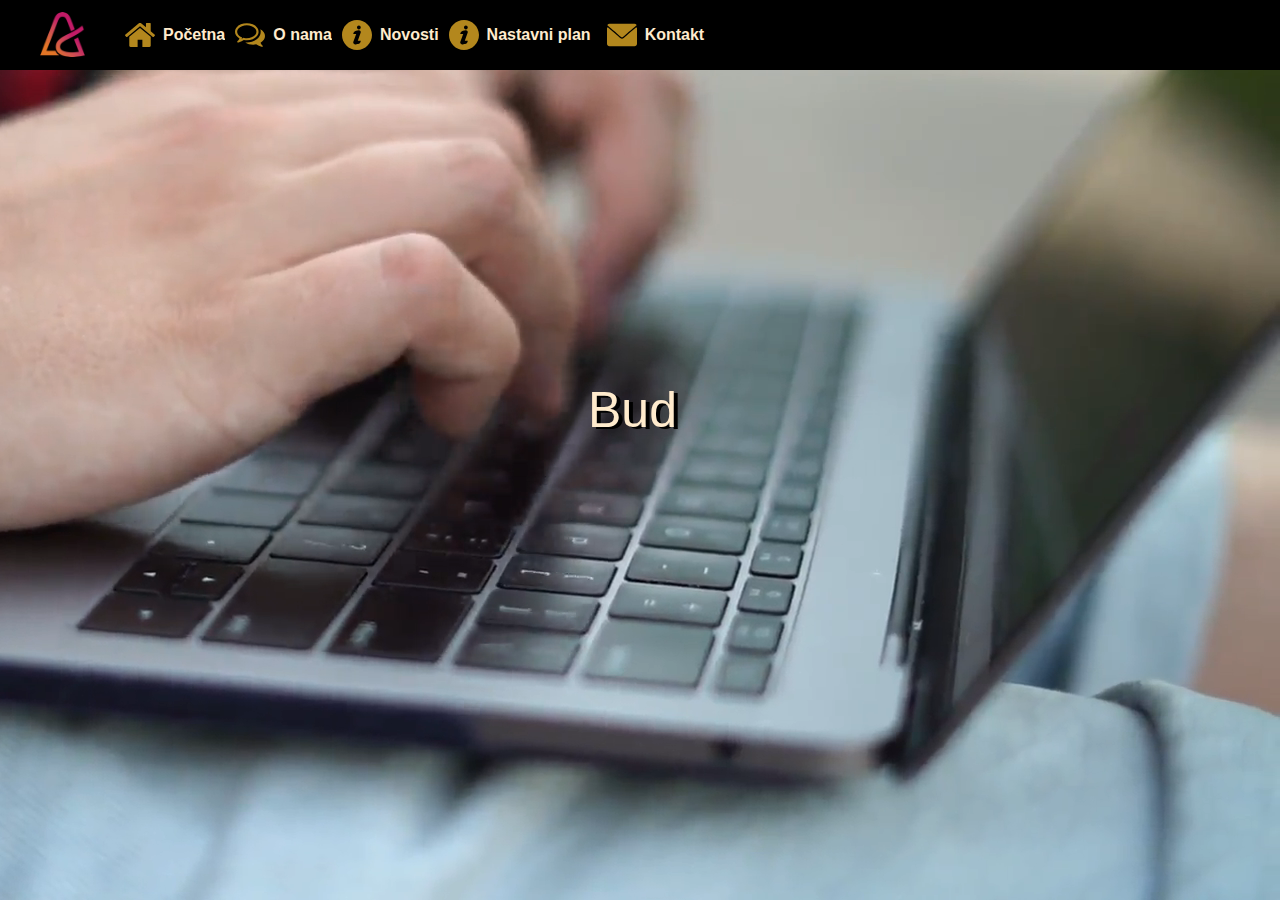
<file: Index.html>
<!DOCTYPE html>
<html lang="en">
  <head>
    <meta charset="UTF-8" />
    <meta http-equiv="X-UA-Compatible" content="IE=edge" />
    <meta name="viewport" content="width=device-width, initial-scale=1.0" />
    <title>Supit - projektni zadatak</title>
    <link
      rel="shortcut icon"
      href="media/img/Algebra-logo.png"
      type="image/x-icon"
    />
    <link
      rel="stylesheet"
      href="https://maxcdn.bootstrapcdn.com/bootstrap/3.4.1/css/bootstrap.min.css"
    />
    <script src="https://ajax.googleapis.com/ajax/libs/jquery/3.5.1/jquery.min.js"></script>
    <script src="https://maxcdn.bootstrapcdn.com/bootstrap/3.4.1/js/bootstrap.min.js"></script>
    <script src="/js/modal.js"></script>
    <link rel="stylesheet" href="/css/index_stylesheet.css" />
    <link rel="stylesheet" href="/css/header_stylesheet.css" />
    <link rel="stylesheet" href="/css/modal.css" />
  </head>
  <body>
    <div class="header">
      <img id="logo" src="media/img/Algebra-logo.png" alt="Algebra logo" />
      <div class="headerItem">
        <img class="headerIcon" src="/media/img/home.svg" alt="home icon" /><a
          href="/Index.html"
          >Početna</a
        >
      </div>
      <div class="headerItem">
        <img
          class="headerIcon"
          src="/media/img/comments.svg"
          alt="chat icon"
        /><a href="/html/o_nama.html">O nama</a>
      </div>
      <div class="headerItem">
        <img
          class="headerIcon"
          src="/media/img/information.svg"
          alt="info icon"
        /><a href="html/novosti.html">Novosti</a>
      </div>
      <div class="headerItem">
        <img
          class="headerIcon"
          src="/media/img/information.svg"
          alt="info icon"
        /><a href="/html/nastavniPlan.html">Nastavni plan</a>
      </div>
      <button
        id="btnKontakt"
        type="button"
        class="headerItem"
        data-toggle="modal"
        data-target="#kontaktModal"
      >
        <img class="headerIcon" src="/media/img/mail.svg" alt="mail icon" />
        <a href="#">Kontakt</a>
      </button>
    </div>

    <div id="content">
      <video
        src="/media/video/typingOnlaptop.mp4"
        class="video"
        loop
        autoplay
        muted
      ></video>
    </div>

    <div id="container">
      <div id="moto1"></div>
      <div id="moto2"></div>
    </div>

    <div id="modal"></div>
    <script type="text/javascript" src="/js/index.js"></script>
  </body>
</html>
</file>
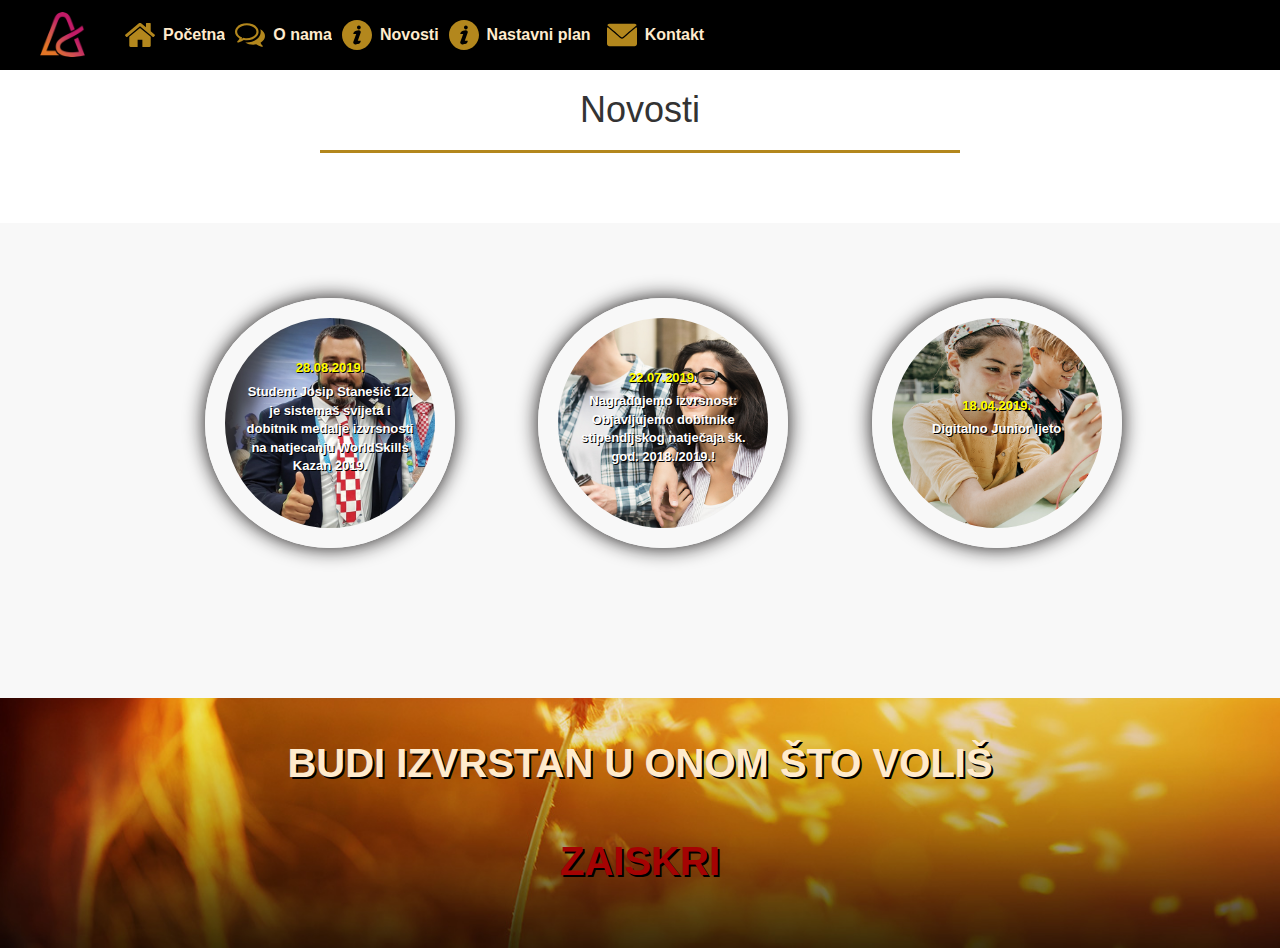
<file: html/novosti.html>
<!DOCTYPE html>
<html lang="en">
  <head>
    <meta charset="UTF-8" />
    <meta name="viewport" content="width=device-width, initial-scale=1.0" />
    <meta http-equiv="X-UA-Compatible" content="ie=edge" />
    <title>Novosti</title>
    <link
      rel="shortcut icon"
      href="/media/img/Algebra-logo.png"
      type="image/png"
    />
    <link
      rel="stylesheet"
      href="https://maxcdn.bootstrapcdn.com/bootstrap/3.4.1/css/bootstrap.min.css"
    />
    <script src="https://maxcdn.bootstrapcdn.com/bootstrap/3.4.1/js/bootstrap.min.js"></script>
    <script src="https://ajax.googleapis.com/ajax/libs/jquery/3.4.1/jquery.min.js"></script>
    <script src="/js/modal.js"></script>
    <link rel="stylesheet" href="/css/header_stylesheet.css" />
    <link rel="stylesheet" href="/css/novosti.css" />
    <link rel="stylesheet" href="/css/footer_stylesheet.css" />
    <link rel="stylesheet" href="/css/title.css" />
    <link rel="stylesheet" href="/css/modal.css" />
    <script src="https://ajax.googleapis.com/ajax/libs/jquery/3.4.1/jquery.min.js"></script>
  </head>
  <body>
    <div class="header">
      <img id="logo" src="/media/img/Algebra-logo.png" alt="" />
      <div class="headerItem">
        <img class="headerIcon" src="/media/img/home.svg" alt="" /><a
          href="/index.html"
          >Početna</a
        >
      </div>
      <div class="headerItem">
        <img class="headerIcon" src="/media/img/comments.svg" alt="" /><a
          href="/html/o_nama.html"
          >O nama</a
        >
      </div>
      <div class="headerItem">
        <img class="headerIcon" src="/media/img/information.svg" alt="" /><a
          href="/html/novosti.html"
          >Novosti</a
        >
      </div>
      <div class="headerItem">
        <img class="headerIcon" src="/media/img/information.svg" alt="" /><a
          href="/html/nastavniPlan.html"
          >Nastavni plan</a
        >
      </div>
      <button
        id="btnKontakt"
        type="button"
        data-toggle="modal"
        data-target="#kontaktModal"
        class="headerItem"
      >
        <img class="headerIcon" src="/media/img/mail.svg" alt="" /><a href="#"
          >Kontakt</a
        >
      </button>
    </div>
    <h1 id="title">Novosti</h1>

    <div class="container-fluid gridContainer">
      <div class="row gridRow">
        <div class="col-lg-4 col-md-6 col-sm-6 col-12">
          <div
            class="gridItem itemImage"
            id="novost1"
            onclick="visit('./novostiKazan.html')"
          >
            <p class="date">28.08.2019.</p>
            <p class="itemTitle">
              Student Josip Stanešić 12. je sistemaš svijeta i dobitnik medalje
              izvrsnosti na natjecanju WorldSkills Kazan 2019.
            </p>
          </div>
        </div>
        <div class="col-lg-4 col-md-6 col-sm-6 col-12">
          <div
            class="gridItem itemImage"
            id="novost2"
            onclick="visit('./novostStipendija.html')"
          >
            <p class="date">22.07.2019.</p>
            <p class="itemTitle">
              Nagrađujemo izvrsnost: Objavljujemo dobitnike stipendijskog
              natječaja šk. god. 2018./2019.!
            </p>
          </div>
        </div>
        <div class="col-lg-4 col-md-6 col-sm-6 col-12">
          <div
            class="gridItem itemImage"
            id="novost3"
            onclick="visit('./novostiJuniori.html')"
          >
            <p class="date">18.04.2019.</p>
            <p class="itemTitle">Digitalno Junior ljeto</p>
          </div>
        </div>
      </div>
    </div>

    <div class="footer">
      <p class="footerText">Budi izvrstan u onom što voliš</p>
      <p class="footerText footerTextRed">Zaiskri</p>
    </div>

    <div id="modal"></div>

    <script type="text/javascript" src="/js/novosti.js"></script>
  </body>
</html>
</file>
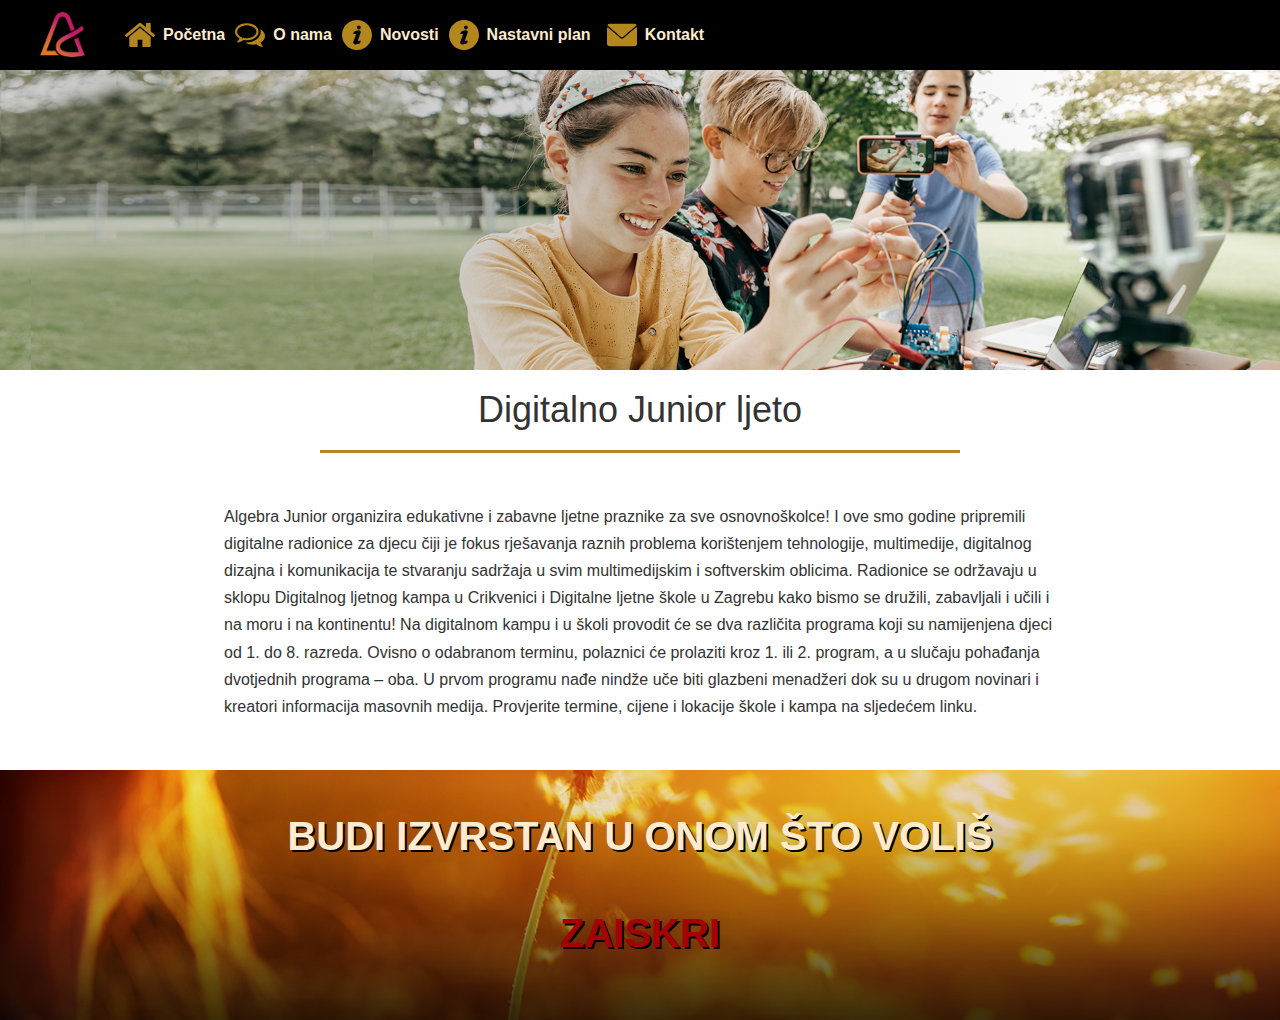
<file: html/novostiJuniori.html>
<!DOCTYPE html>
<html lang="en">
  <head>
    <meta charset="UTF-8" />
    <meta name="viewport" content="width=device-width, initial-scale=1.0" />
    <meta http-equiv="X-UA-Compatible" content="ie=edge" />
    <title>Digitalno ljeto</title>
    <link
      rel="shortcut icon"
      href="/media/img/Algebra-logo.png"
      type="image/png"
    />
    <link
      rel="stylesheet"
      href="https://maxcdn.bootstrapcdn.com/bootstrap/3.4.1/css/bootstrap.min.css"
    />
    <script src="https://ajax.googleapis.com/ajax/libs/jquery/3.4.1/jquery.min.js"></script>
    <script src="https://maxcdn.bootstrapcdn.com/bootstrap/3.4.1/js/bootstrap.min.js"></script>
    <script src="/js/modal.js"></script>
    <link rel="stylesheet" href="/css/header_stylesheet.css" />
    <link rel="stylesheet" href="/css/title.css" />
    <link rel="stylesheet" href="/css/novostiJuniori.css" />
    <link rel="stylesheet" href="/css/footer_stylesheet.css" />
    <link rel="stylesheet" href="/css/modal.css" />
  </head>
  <body>
    <div class="header">
      <img id="logo" src="/media/img/Algebra-logo.png" alt="" />
      <div class="headerItem">
        <img class="headerIcon" src="/media/img/home.svg" alt="" /><a
          href="/index.html"
          >Početna</a
        >
      </div>
      <div class="headerItem">
        <img class="headerIcon" src="/media/img/comments.svg" alt="" /><a
          href="/html/o_nama.html"
          >O nama</a
        >
      </div>
      <div class="headerItem">
        <img class="headerIcon" src="/media/img/information.svg" alt="" /><a
          href="/html/novosti.html"
          >Novosti</a
        >
      </div>
      <div class="headerItem">
        <img class="headerIcon" src="/media/img/information.svg" alt="" /><a
          href="/html/nastavni_plan.html"
          >Nastavni plan</a
        >
      </div>
      <button
        id="btnKontakt"
        type="button"
        data-toggle="modal"
        data-target="#kontaktModal"
        class="headerItem"
      >
        <img class="headerIcon" src="/media/img/mail.svg" alt="" /><a href="#"
          >Kontakt</a
        >
      </button>
    </div>

    <div id="imageContainer"></div>

    <h1>Digitalno Junior ljeto</h1>

    <div class="contentParagraph">
      Algebra Junior organizira edukativne i zabavne ljetne praznike za sve
      osnovnoškolce! I ove smo godine pripremili digitalne radionice za djecu
      čiji je fokus rješavanja raznih problema korištenjem tehnologije,
      multimedije, digitalnog dizajna i komunikacija te stvaranju sadržaja u
      svim multimedijskim i softverskim oblicima. Radionice se održavaju u
      sklopu Digitalnog ljetnog kampa u Crikvenici i Digitalne ljetne škole u
      Zagrebu kako bismo se družili, zabavljali i učili i na moru i na
      kontinentu! Na digitalnom kampu i u školi provodit će se dva različita
      programa koji su namijenjena djeci od 1. do 8. razreda. Ovisno o odabranom
      terminu, polaznici će prolaziti kroz 1. ili 2. program, a u slučaju
      pohađanja dvotjednih programa – oba. U prvom programu nađe nindže uče biti
      glazbeni menadžeri dok su u drugom novinari i kreatori informacija
      masovnih medija. Provjerite termine, cijene i lokacije škole i kampa na
      sljedećem linku.
    </div>

    <div id="modal"></div>

    <div class="footer">
      <p class="footerText">Budi izvrstan u onom što voliš</p>
      <p class="footerText footerTextRed">Zaiskri</p>
    </div>
  </body>
</html>
</file>
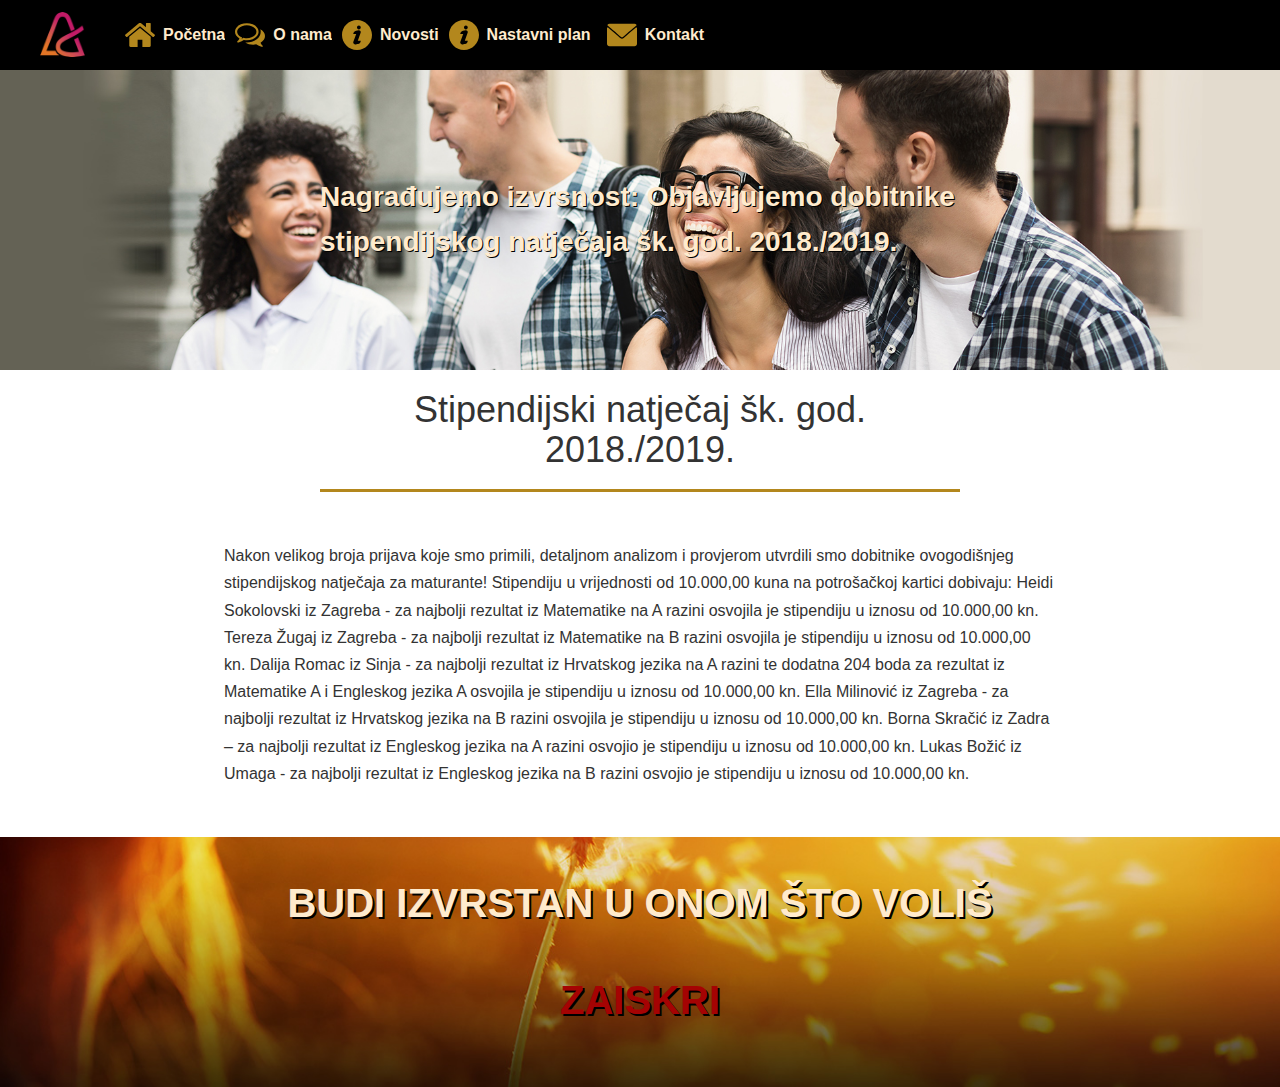
<file: html/novostStipendija.html>
<!DOCTYPE html>
<html lang="en">
  <head>
    <meta charset="UTF-8" />
    <meta name="viewport" content="width=device-width, initial-scale=1.0" />
    <meta http-equiv="X-UA-Compatible" content="ie=edge" />
    <title>Stipendije</title>
    <link
      rel="shortcut icon"
      href="/media/img/Algebra-logo.png"
      type="image/png"
    />
    <link
      rel="stylesheet"
      href="https://maxcdn.bootstrapcdn.com/bootstrap/3.4.1/css/bootstrap.min.css"
    />
    <script src="https://ajax.googleapis.com/ajax/libs/jquery/3.4.1/jquery.min.js"></script>
    <script src="https://maxcdn.bootstrapcdn.com/bootstrap/3.4.1/js/bootstrap.min.js"></script>
    <script src="/js/modal.js"></script>
    <link rel="stylesheet" href="/css/header_stylesheet.css" />
    <link rel="stylesheet" href="/css/title.css" />
    <link rel="stylesheet" href="/css/novostiStipendije.css" />
    <link rel="stylesheet" href="/css/modal.css" />
    <link rel="stylesheet" href="/css/footer_stylesheet.css" />
  </head>
  <body>
    <div class="header">
      <img id="logo" src="/media/img/Algebra-logo.png" alt="" />
      <div class="headerItem">
        <img class="headerIcon" src="/media/img/home.svg" alt="" /><a
          href="/index.html"
          >Početna</a
        >
      </div>
      <div class="headerItem">
        <img class="headerIcon" src="/media/img/comments.svg" alt="" /><a
          href="/html/o_nama.html"
          >O nama</a
        >
      </div>
      <div class="headerItem">
        <img class="headerIcon" src="/media/img/information.svg" alt="" /><a
          href="/html/novosti.html"
          >Novosti</a
        >
      </div>
      <div class="headerItem">
        <img class="headerIcon" src="/media/img/information.svg" alt="" /><a
          href="/html/nastavni_plan.html"
          >Nastavni plan</a
        >
      </div>
      <button
        id="btnKontakt"
        type="button"
        data-toggle="modal"
        data-target="#kontaktModal"
        class="headerItem"
      >
        <img class="headerIcon" src="/media/img/mail.svg" alt="" /><a href="#"
          >Kontakt</a
        >
      </button>
    </div>

    <div id="imageContainer">
      <div class="imageText">
        Nagrađujemo izvrsnost: Objavljujemo dobitnike stipendijskog natječaja
        šk. god. 2018./2019.
      </div>
    </div>

    <h1>Stipendijski natječaj šk. god. 2018./2019.</h1>

    <div class="contentParagraph">
      Nakon velikog broja prijava koje smo primili, detaljnom analizom i
      provjerom utvrdili smo dobitnike ovogodišnjeg stipendijskog natječaja za
      maturante! Stipendiju u vrijednosti od 10.000,00 kuna na potrošačkoj
      kartici dobivaju: Heidi Sokolovski iz Zagreba - za najbolji rezultat iz
      Matematike na A razini osvojila je stipendiju u iznosu od 10.000,00 kn.
      Tereza Žugaj iz Zagreba - za najbolji rezultat iz Matematike na B razini
      osvojila je stipendiju u iznosu od 10.000,00 kn. Dalija Romac iz Sinja -
      za najbolji rezultat iz Hrvatskog jezika na A razini te dodatna 204 boda
      za rezultat iz Matematike A i Engleskog jezika A osvojila je stipendiju u
      iznosu od 10.000,00 kn. Ella Milinović iz Zagreba - za najbolji rezultat
      iz Hrvatskog jezika na B razini osvojila je stipendiju u iznosu od
      10.000,00 kn. Borna Skračić iz Zadra – za najbolji rezultat iz Engleskog
      jezika na A razini osvojio je stipendiju u iznosu od 10.000,00 kn. Lukas
      Božić iz Umaga - za najbolji rezultat iz Engleskog jezika na B razini
      osvojio je stipendiju u iznosu od 10.000,00 kn.
    </div>

    <div id="modal"></div>

    <div class="footer">
      <p class="footerText">Budi izvrstan u onom što voliš</p>
      <p class="footerText footerTextRed">Zaiskri</p>
    </div>
  </body>
</html>
</file>
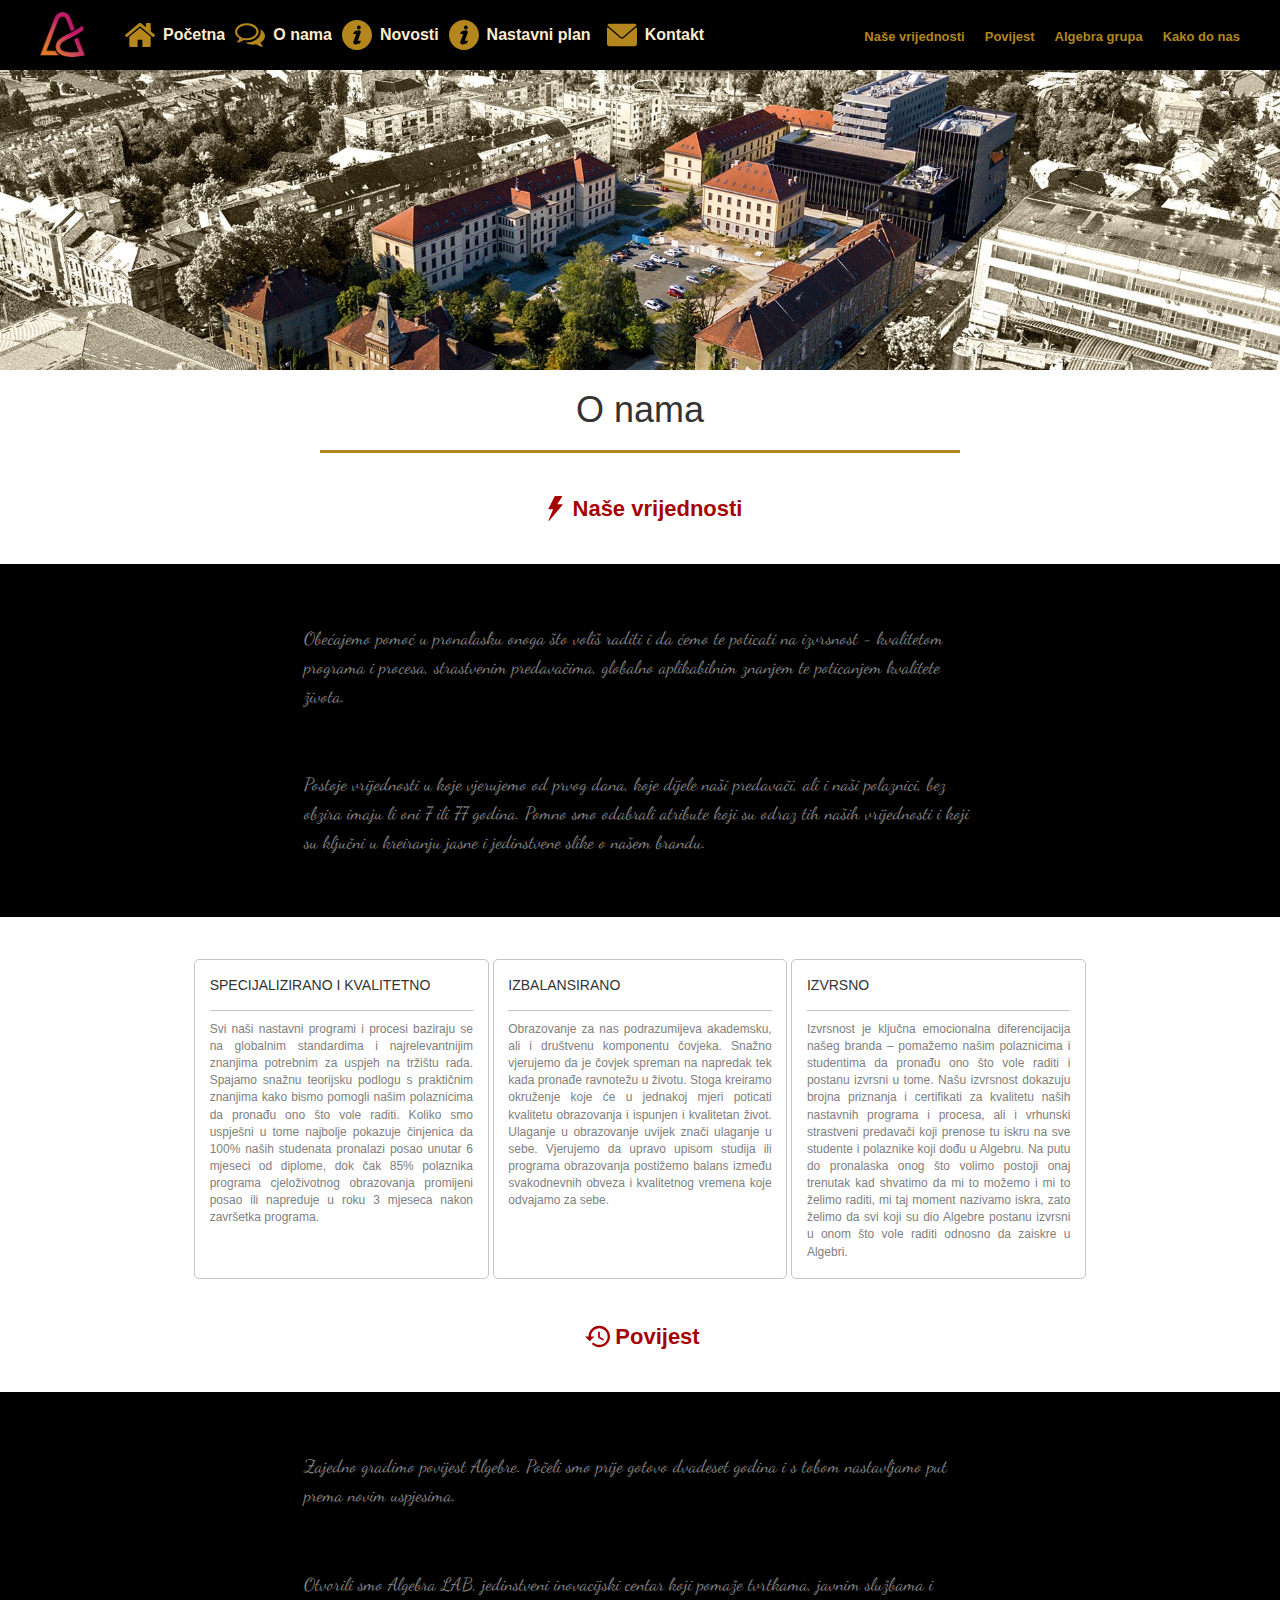
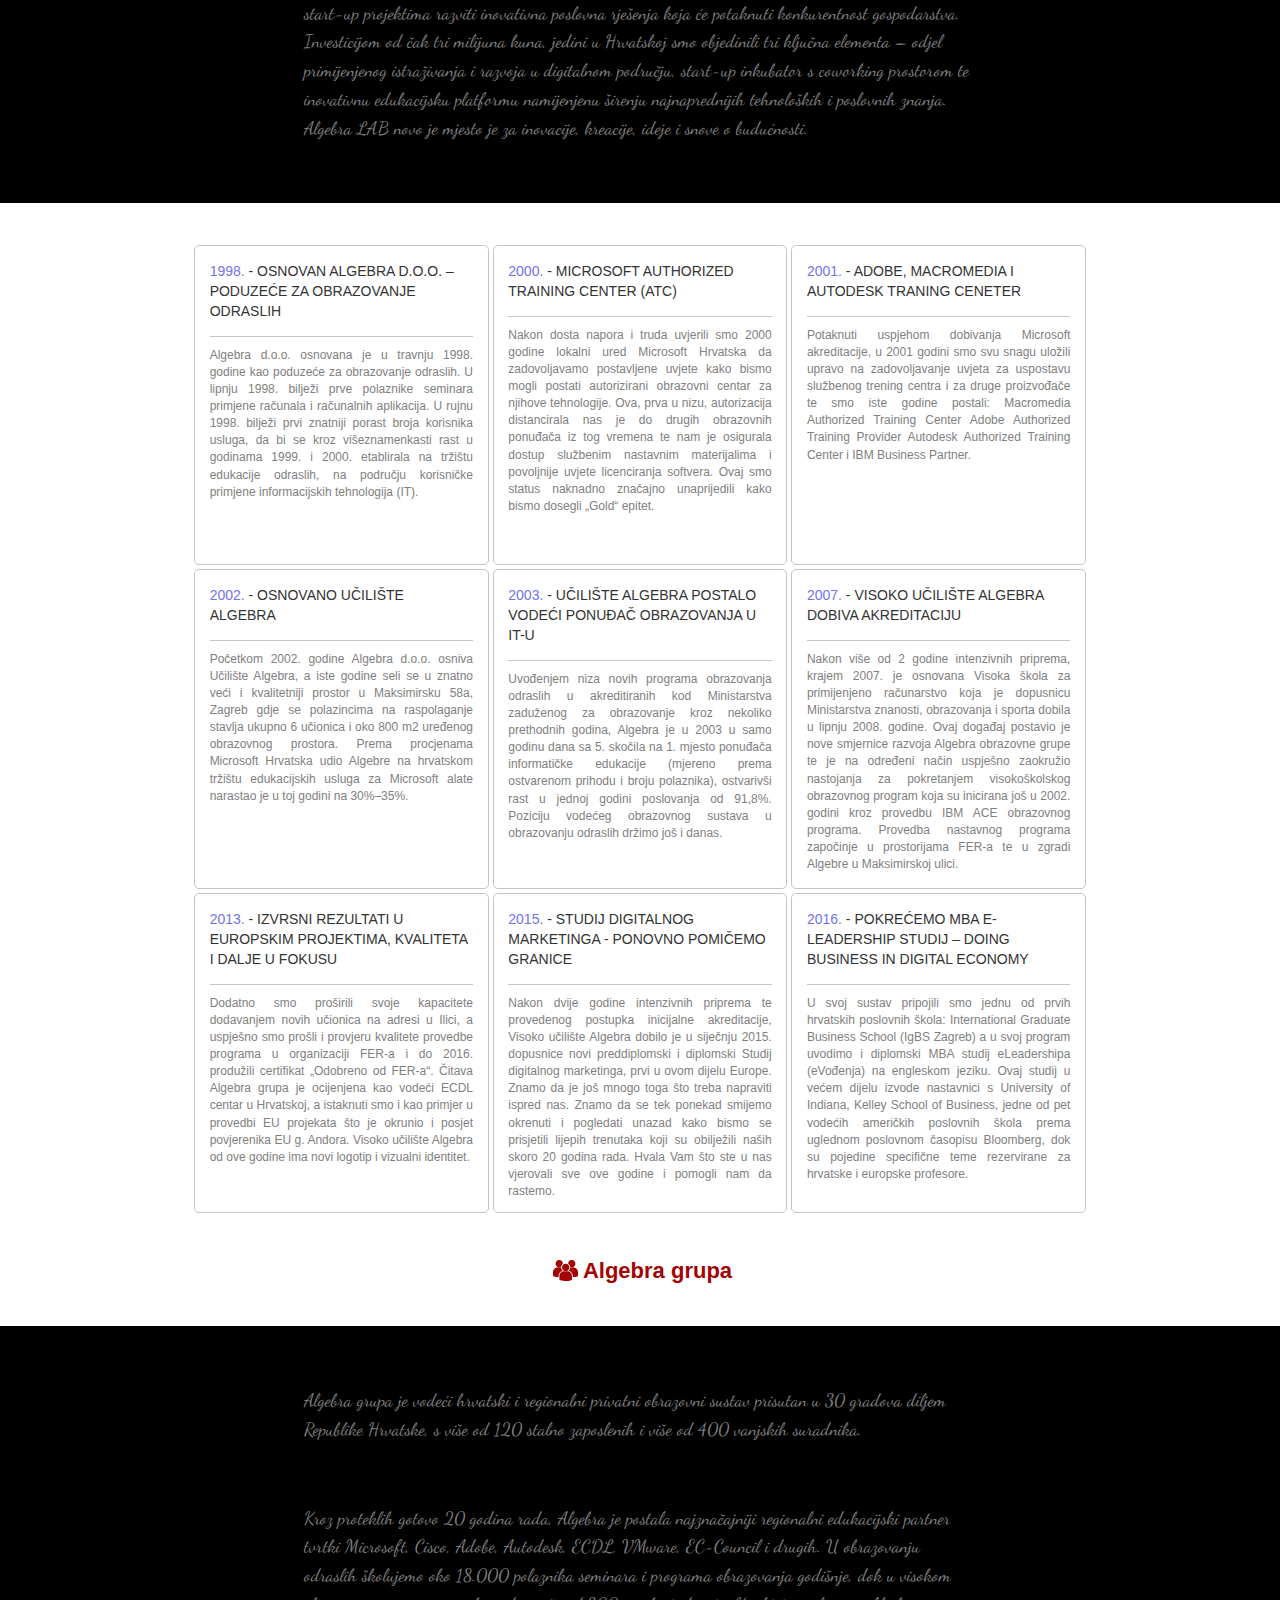
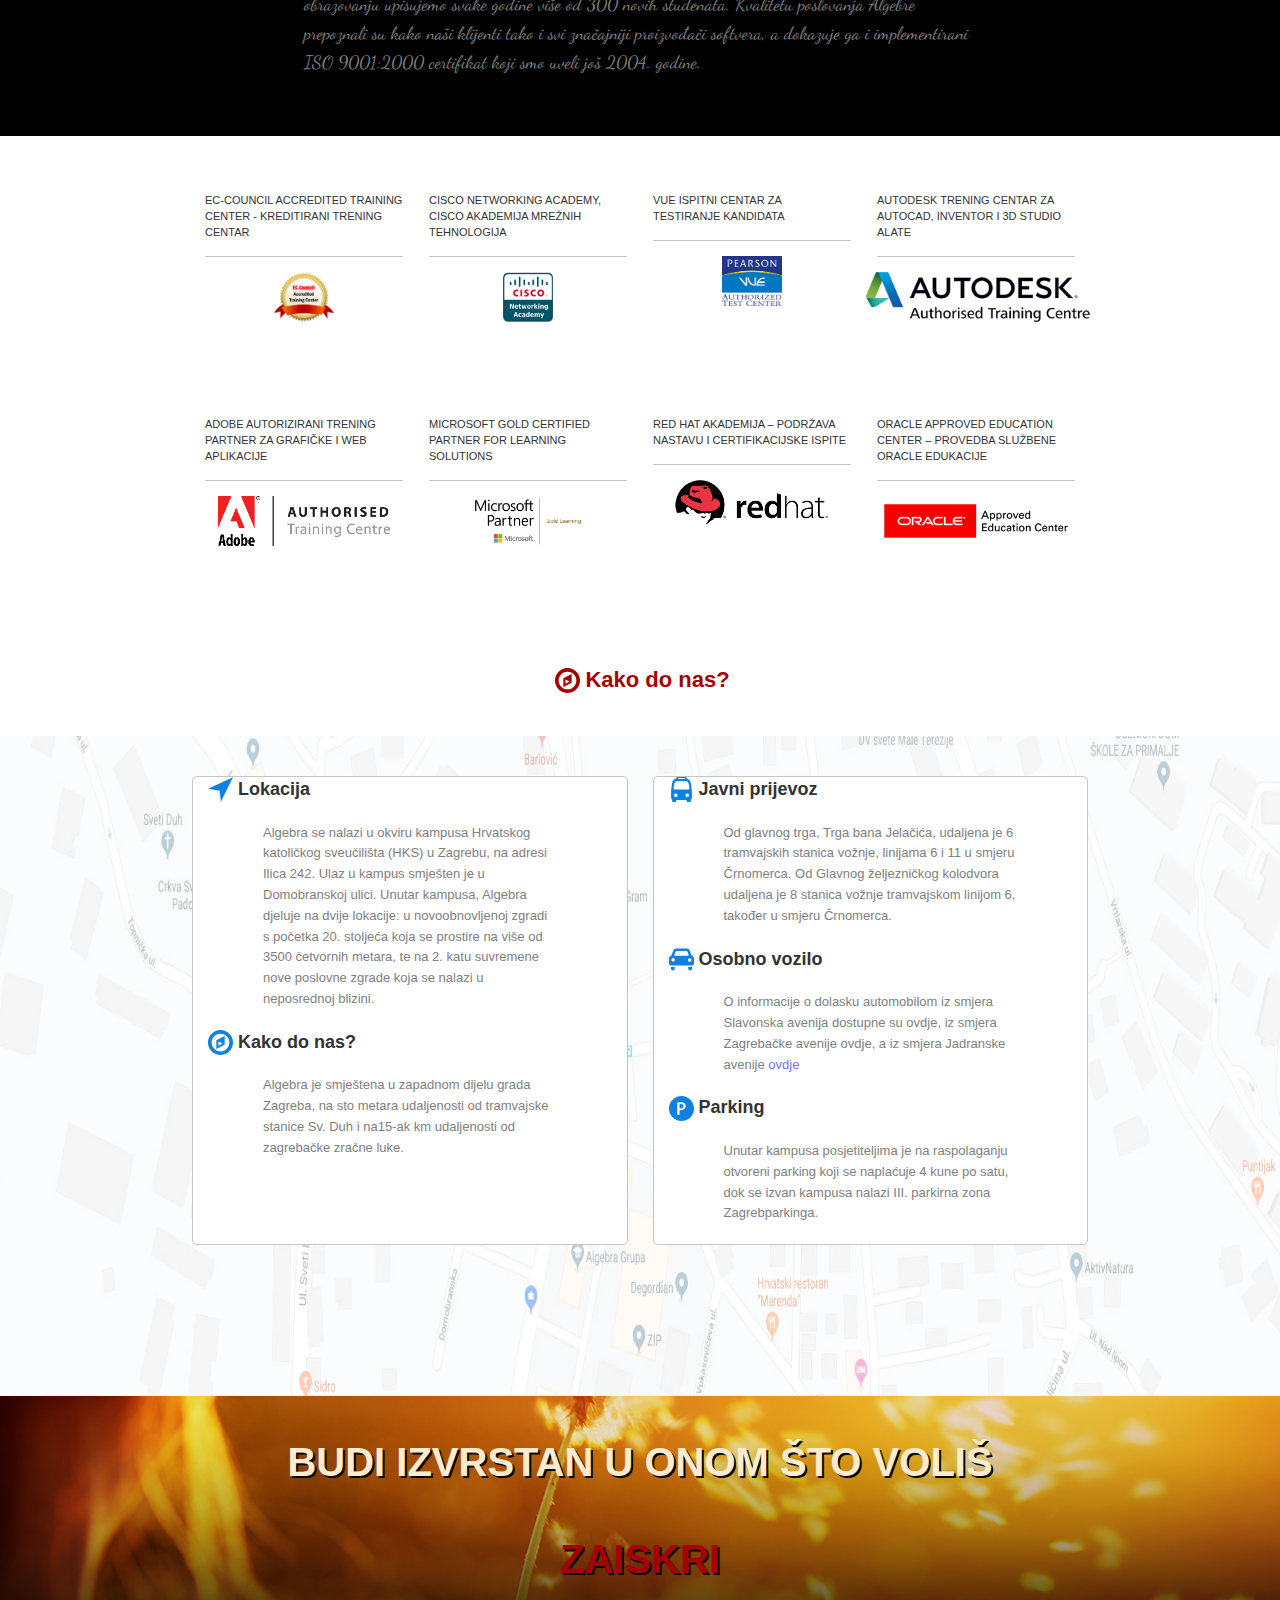
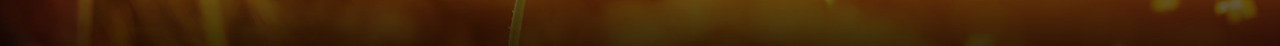
<file: html/o_nama.html>
<!DOCTYPE html>
<html lang="en">
  <head>
    <meta charset="UTF-8" />
    <meta name="viewport" content="width=device-width, initial-scale=1.0" />
    <meta http-equiv="X-UA-Compatible" content="ie=edge" />
    <title>O Nama</title>
    <link
      rel="shortcut icon"
      href="/media/img/Algebra-logo.png"
      type="image/png"
    />
    <link
      rel="stylesheet"
      href="https://maxcdn.bootstrapcdn.com/bootstrap/3.4.1/css/bootstrap.min.css"
    />
    <script src="https://ajax.googleapis.com/ajax/libs/jquery/3.4.1/jquery.min.js"></script>
    <script src="https://maxcdn.bootstrapcdn.com/bootstrap/3.4.1/js/bootstrap.min.js"></script>
    <script src="/js/modal.js"></script>
    <link rel="stylesheet" href="/css/header_stylesheet.css" />
    <link rel="stylesheet" href="/css/o_nama.css" />
    <link rel="stylesheet" href="/css/footer_stylesheet.css" />
    <link rel="stylesheet" href="/css/title.css" />
    <link rel="stylesheet" href="/css/modal.css" />
    <link
      href="https://fonts.googleapis.com/css?family=Dancing+Script&display=swap"
      rel="stylesheet"
    />
    <script src="https://ajax.googleapis.com/ajax/libs/jquery/3.4.1/jquery.min.js"></script>
  </head>
  <body>
    <div class="header">
      <img id="logo" src="/media/img/Algebra-logo.png" alt="" />
      <div class="headerItem">
        <img class="headerIcon" src="/media/img/home.svg" alt="" /><a
          href="/index.html"
          >Početna</a
        >
      </div>
      <div class="headerItem">
        <img class="headerIcon" src="/media/img/comments.svg" alt="" /><a
          href="/html/o_nama.html"
          >O nama</a
        >
      </div>
      <div class="headerItem">
        <img class="headerIcon" src="/media/img/information.svg" alt="" /><a
          href="/html/novosti.html"
          >Novosti</a
        >
      </div>
      <div class="headerItem">
        <img class="headerIcon" src="/media/img/information.svg" alt="" /><a
          href="/html/nastavniPlan.html"
          >Nastavni plan</a
        >
      </div>
      <button
        id="btnKontakt"
        type="button"
        data-toggle="modal"
        data-target="#kontaktModal"
        class="headerItem"
      >
        <img class="headerIcon" src="/media/img/mail.svg" alt="" /><a href="#"
          >Kontakt</a
        >
      </button>

      <div id="headerRight">
        <div class="headerItemSlide">
          <a href="#naseVrijednosti">Naše vrijednosti</a>
        </div>
        <div class="headerItemSlide">
          <a href="#povijest">Povijest</a>
        </div>
        <div class="headerItemSlide">
          <a href="#algebraGrupa">Algebra grupa</a>
        </div>
        <div class="headerItemSlide">
          <a href="#kakoDoNas">Kako do nas</a>
        </div>
      </div>
    </div>

    <div id="imageContainer"></div>

    <h1>O nama</h1>

    <p id="naseVrijednosti" class="subtitle">
      <img class="subtitleImage" src="/media/img/flash.svg" alt="" />Naše
      vrijednosti
    </p>

    <div class="content">
      <p class="contentText">
        Obećajemo pomoć u pronalasku onoga što voliš raditi i da ćemo te
        poticati na izvrsnost - kvalitetom programa i procesa, strastvenim
        predavačima, globalno aplikabilnim znanjem te poticanjem kvalitete
        života.
      </p>
      <p class="contentText">
        Postoje vrijednosti u koje vjerujemo od prvog dana, koje dijele naši
        predavači, ali i naši polaznici, bez obzira imaju li oni 7 ili 77
        godina. Pomno smo odabrali atribute koji su odraz tih naših vrijednosti
        i koji su ključni u kreiranju jasne i jedinstvene slike o našem brandu.
      </p>
    </div>

    <div class="container-fluid gridContainer">
      <div class="row">
        <div class="col-lg-4 col-md-6 col-sm-6 col-12 col-boot">
          <div class="gridItem">
            <p class="itemTitle">Specijalizirano i kvalitetno</p>
            <p class="itemText">
              Svi naši nastavni programi i procesi baziraju se na globalnim
              standardima i najrelevantnijim znanjima potrebnim za uspjeh na
              tržištu rada. Spajamo snažnu teorijsku podlogu s praktičnim
              znanjima kako bismo pomogli našim polaznicima da pronađu ono što
              vole raditi. Koliko smo uspješni u tome najbolje pokazuje
              činjenica da 100% naših studenata pronalazi posao unutar 6 mjeseci
              od diplome, dok čak 85% polaznika programa cjeloživotnog
              obrazovanja promijeni posao ili napreduje u roku 3 mjeseca nakon
              završetka programa.
            </p>
          </div>
        </div>
        <div class="col-lg-4 col-md-6 col-sm-6 col-12 col-boot">
          <div class="gridItem">
            <p class="itemTitle">Izbalansirano</p>
            <p class="itemText">
              Obrazovanje za nas podrazumijeva akademsku, ali i društvenu
              komponentu čovjeka. Snažno vjerujemo da je čovjek spreman na
              napredak tek kada pronađe ravnotežu u životu. Stoga kreiramo
              okruženje koje će u jednakoj mjeri poticati kvalitetu obrazovanja
              i ispunjen i kvalitetan život. Ulaganje u obrazovanje uvijek znači
              ulaganje u sebe. Vjerujemo da upravo upisom studija ili programa
              obrazovanja postižemo balans između svakodnevnih obveza i
              kvalitetnog vremena koje odvajamo za sebe.
            </p>
          </div>
        </div>
        <div class="col-lg-4 col-md-6 col-sm-6 col-12 col-boot">
          <div class="gridItem">
            <p class="itemTitle">Izvrsno</p>
            <p class="itemText">
              Izvrsnost je ključna emocionalna diferencijacija našeg branda –
              pomažemo našim polaznicima i studentima da pronađu ono što vole
              raditi i postanu izvrsni u tome. Našu izvrsnost dokazuju brojna
              priznanja i certifikati za kvalitetu naših nastavnih programa i
              procesa, ali i vrhunski strastveni predavači koji prenose tu iskru
              na sve studente i polaznike koji dođu u Algebru. Na putu do
              pronalaska onog što volimo postoji onaj trenutak kad shvatimo da
              mi to možemo i mi to želimo raditi, mi taj moment nazivamo iskra,
              zato želimo da svi koji su dio Algebre postanu izvrsni u onom što
              vole raditi odnosno da zaiskre u Algebri.
            </p>
          </div>
        </div>
      </div>
    </div>

    <p id="povijest" class="subtitle">
      <img class="subtitleImage" src="/media/img/history.svg" alt="" />Povijest
    </p>
    <div class="content">
      <p class="contentText">
        Zajedno gradimo povijest Algebre. Počeli smo prije gotovo dvadeset
        godina i s tobom nastavljamo put prema novim uspjesima.
      </p>
      <p class="contentText">
        Otvorili smo Algebra LAB, jedinstveni inovacijski centar koji pomaže
        tvrtkama, javnim službama i start-up projektima razviti inovativna
        poslovna rješenja koja će potaknuti konkurentnost gospodarstva.
        Investicijom od čak tri milijuna kuna, jedini u Hrvatskoj smo objedinili
        tri ključna elementa – odjel primijenjenog istraživanja i razvoja u
        digitalnom području, start-up inkubator s coworking prostorom te
        inovativnu edukacijsku platformu namijenjenu širenju najnaprednijih
        tehnoloških i poslovnih znanja. Algebra LAB novo je mjesto je za
        inovacije, kreacije, ideje i snove o budućnosti.
      </p>
    </div>

    <div class="container-fluid gridContainer">
      <div class="row">
        <div class="col-lg-4 col-md-6 col-sm-6 col-12 col-boot">
          <div class="gridItem">
            <p class="itemTitle">
              <span>1998.</span> - Osnovan Algebra d.o.o. – poduzeće za
              obrazovanje odraslih
            </p>
            <p class="itemText">
              Algebra d.o.o. osnovana je u travnju 1998. godine kao poduzeće za
              obrazovanje odraslih. U lipnju 1998. bilježi prve polaznike
              seminara primjene računala i računalnih aplikacija. U rujnu 1998.
              bilježi prvi znatniji porast broja korisnika usluga, da bi se kroz
              višeznamenkasti rast u godinama 1999. i 2000. etablirala na
              tržištu edukacije odraslih, na području korisničke primjene
              informacijskih tehnologija (IT).
            </p>
          </div>
        </div>
        <div class="col-lg-4 col-md-6 col-sm-6 col-12 col-boot">
          <div class="gridItem">
            <p class="itemTitle">
              <span>2000.</span> - Microsoft Authorized Training Center (ATC)
            </p>
            <p class="itemText">
              Nakon dosta napora i truda uvjerili smo 2000 godine lokalni ured
              Microsoft Hrvatska da zadovoljavamo postavljene uvjete kako bismo
              mogli postati autorizirani obrazovni centar za njihove
              tehnologije. Ova, prva u nizu, autorizacija distancirala nas je do
              drugih obrazovnih ponuđača iz tog vremena te nam je osigurala
              dostup službenim nastavnim materijalima i povoljnije uvjete
              licenciranja softvera. Ovaj smo status naknadno značajno
              unaprijedili kako bismo dosegli „Gold“ epitet.
            </p>
          </div>
        </div>
        <div class="col-lg-4 col-md-6 col-sm-6 col-12 col-boot">
          <div class="gridItem">
            <p class="itemTitle">
              <span>2001.</span> - Adobe, Macromedia i Autodesk traning ceneter
            </p>
            <p class="itemText">
              Potaknuti uspjehom dobivanja Microsoft akreditacije, u 2001 godini
              smo svu snagu uložili upravo na zadovoljavanje uvjeta za uspostavu
              službenog trening centra i za druge proizvođače te smo iste godine
              postali: Macromedia Authorized Training Center Adobe Authorized
              Training Provider Autodesk Authorized Training Center i IBM
              Business Partner.
            </p>
          </div>
        </div>
      </div>
      <div class="row">
        <div class="col-lg-4 col-md-6 col-sm-6 col-12 col-boot">
          <div class="gridItem">
            <p class="itemTitle">
              <span>2002.</span> - Osnovano Učilište Algebra
            </p>
            <p class="itemText">
              Početkom 2002. godine Algebra d.o.o. osniva Učilište Algebra, a
              iste godine seli se u znatno veći i kvalitetniji prostor u
              Maksimirsku 58a, Zagreb gdje se polazincima na raspolaganje
              stavlja ukupno 6 učionica i oko 800 m2 uređenog obrazovnog
              prostora. Prema procjenama Microsoft Hrvatska udio Algebre na
              hrvatskom tržištu edukacijskih usluga za Microsoft alate narastao
              je u toj godini na 30%–35%.
            </p>
          </div>
        </div>
        <div class="col-lg-4 col-md-6 col-sm-6 col-12 col-boot">
          <div class="gridItem">
            <p class="itemTitle">
              <span>2003.</span> - Učilište Algebra postalo vodeći ponuđač
              obrazovanja u IT-u
            </p>
            <p class="itemText">
              Uvođenjem niza novih programa obrazovanja odraslih u akreditiranih
              kod Ministarstva zaduženog za obrazovanje kroz nekoliko prethodnih
              godina, Algebra je u 2003 u samo godinu dana sa 5. skočila na 1.
              mjesto ponuđača informatičke edukacije (mjereno prema ostvarenom
              prihodu i broju polaznika), ostvarivši rast u jednoj godini
              poslovanja od 91,8%. Poziciju vodećeg obrazovnog sustava u
              obrazovanju odraslih držimo još i danas.
            </p>
          </div>
        </div>
        <div class="col-lg-4 col-md-6 col-sm-6 col-12 col-boot">
          <div class="gridItem">
            <p class="itemTitle">
              <span>2007.</span> - Visoko učilište Algebra dobiva akreditaciju
            </p>
            <p class="itemText">
              Nakon više od 2 godine intenzivnih priprema, krajem 2007. je
              osnovana Visoka škola za primijenjeno računarstvo koja je
              dopusnicu Ministarstva znanosti, obrazovanja i sporta dobila u
              lipnju 2008. godine. Ovaj događaj postavio je nove smjernice
              razvoja Algebra obrazovne grupe te je na određeni način uspješno
              zaokružio nastojanja za pokretanjem visokoškolskog obrazovnog
              program koja su inicirana još u 2002. godini kroz provedbu IBM ACE
              obrazovnog programa. Provedba nastavnog programa započinje u
              prostorijama FER-a te u zgradi Algebre u Maksimirskoj ulici.
            </p>
          </div>
        </div>
      </div>
      <div class="row">
        <div class="col-lg-4 col-md-6 col-sm-6 col-12 col-boot">
          <div class="gridItem">
            <p class="itemTitle">
              <span>2013.</span> - Izvrsni rezultati u europskim projektima,
              kvaliteta i dalje u fokusu
            </p>
            <p class="itemText">
              Dodatno smo proširili svoje kapacitete dodavanjem novih učionica
              na adresi u Ilici, a uspješno smo prošli i provjeru kvalitete
              provedbe programa u organizaciji FER-a i do 2016. produžili
              certifikat „Odobreno od FER-a“. Čitava Algebra grupa je ocijenjena
              kao vodeći ECDL centar u Hrvatskoj, a istaknuti smo i kao primjer
              u provedbi EU projekata što je okrunio i posjet povjerenika EU g.
              Andora. Visoko učilište Algebra od ove godine ima novi logotip i
              vizualni identitet.
            </p>
          </div>
        </div>
        <div class="col-lg-4 col-md-6 col-sm-6 col-12 col-boot">
          <div class="gridItem">
            <p class="itemTitle">
              <span>2015.</span> - Studij digitalnog marketinga - ponovno
              pomičemo granice
            </p>
            <p class="itemText">
              Nakon dvije godine intenzivnih priprema te provedenog postupka
              inicijalne akreditacije, Visoko učilište Algebra dobilo je u
              siječnju 2015. dopusnice novi preddiplomski i diplomski Studij
              digitalnog marketinga, prvi u ovom dijelu Europe. Znamo da je još
              mnogo toga što treba napraviti ispred nas. Znamo da se tek ponekad
              smijemo okrenuti i pogledati unazad kako bismo se prisjetili
              lijepih trenutaka koji su obilježili naših skoro 20 godina rada.
              Hvala Vam što ste u nas vjerovali sve ove godine i pomogli nam da
              rastemo.
            </p>
          </div>
        </div>
        <div class="col-lg-4 col-md-6 col-sm-6 col-12 col-boot">
          <div class="gridItem">
            <p class="itemTitle">
              <span>2016.</span> - Pokrećemo MBA e-leadership studij – doing
              business in digital economy
            </p>
            <p class="itemText">
              U svoj sustav pripojili smo jednu od prvih hrvatskih poslovnih
              škola: International Graduate Business School (IgBS Zagreb) a u
              svoj program uvodimo i diplomski MBA studij eLeadershipa
              (eVođenja) na engleskom jeziku. Ovaj studij u većem dijelu izvode
              nastavnici s University of Indiana, Kelley School of Business,
              jedne od pet vodećih američkih poslovnih škola prema uglednom
              poslovnom časopisu Bloomberg, dok su pojedine specifične teme
              rezervirane za hrvatske i europske profesore.
            </p>
          </div>
        </div>
      </div>
    </div>

    <p id="algebraGrupa" class="subtitle">
      <img
        class="subtitleImage"
        src="/media/img/multiple-users-silhouette.svg"
        alt=""
      />Algebra grupa
    </p>
    <div class="content">
      <p class="contentText">
        Algebra grupa je vodeći hrvatski i regionalni privatni obrazovni sustav
        prisutan u 30 gradova diljem Republike Hrvatske, s više od 120 stalno
        zaposlenih i više od 400 vanjskih suradnika.
      </p>
      <p class="contentText">
        Kroz proteklih gotovo 20 godina rada, Algebra je postala najznačajniji
        regionalni edukacijski partner tvrtki Microsoft, Cisco, Adobe, Autodesk,
        ECDL, VMware, EC-Council i drugih. U obrazovanju odraslih školujemo oko
        18.000 polaznika seminara i programa obrazovanja godišnje, dok u visokom
        obrazovanju upisujemo svake godine više od 300 novih studenata.
        Kvalitetu poslovanja Algebre prepoznali su kako naši klijenti tako i svi
        značajniji proizvođači softvera, a dokazuje ga i implementirani ISO
        9001:2000 certifikat koji smo uveli još 2004. godine.
      </p>
    </div>

    <div class="container-fluid gridContainer gridContainer2">
      <div class="row">
        <div class="col-lg-3 col-md-4 col-sm-6 col-12 col-boot">
          <div class="gridItem gridItem2">
            <p class="itemTitle itemTitle2">
              EC-Council Accredited Training Center - kreditirani trening centar
            </p>
            <img class="itemImage" src="/media/img/EC-Council.png" alt="" />
          </div>
        </div>
        <div class="col-lg-3 col-md-4 col-sm-6 col-12 col-boot">
          <div class="gridItem gridItem2">
            <p class="itemTitle itemTitle2">
              Cisco Networking Academy, Cisco akademija mrežnih tehnologija
            </p>
            <img
              class="itemImage"
              src="/media/img/1024px-Cisco_academy.png"
              alt=""
            />
          </div>
        </div>
        <div class="col-lg-3 col-md-4 col-sm-6 col-12 col-boot">
          <div class="gridItem gridItem2">
            <p class="itemTitle itemTitle2">
              VUE Ispitni centar za testiranje kandidata
            </p>
            <img class="itemImage" src="/media/img/VUElogo.jpg" alt="" />
          </div>
        </div>
        <div class="col-lg-3 col-md-4 col-sm-6 col-12 col-boot">
          <div class="gridItem gridItem2">
            <p class="itemTitle itemTitle2">
              Autodesk trening centar za AutoCAD, Inventor i 3D Studio alate
            </p>
            <img class="itemImage" src="/media/img/autodesk.png" alt="" />
          </div>
        </div>
      </div>
      <div class="row">
        <div class="col-lg-3 col-md-4 col-sm-6 col-12 col-boot">
          <div class="gridItem gridItem2">
            <p class="itemTitle itemTitle2">
              Adobe autorizirani trening partner za grafičke i web aplikacije
            </p>
            <img
              class="itemImage"
              src="/media/img/auth_training_cntr.gif"
              alt=""
            />
          </div>
        </div>
        <div class="col-lg-3 col-md-4 col-sm-6 col-12 col-boot">
          <div class="gridItem gridItem2">
            <p class="itemTitle itemTitle2">
              Microsoft Gold Certified Partner for Learning Solutions
            </p>
            <img class="itemImage" src="/media/img/ms_novo.png" alt="" />
          </div>
        </div>
        <div class="col-lg-3 col-md-4 col-sm-6 col-12 col-boot">
          <div class="gridItem gridItem2">
            <p class="itemTitle itemTitle2">
              Red Hat Akademija – podržava nastavu i certifikacijske ispite
            </p>
            <img class="itemImage" src="/media/img/redhatLogo.png" alt="" />
          </div>
        </div>
        <div class="col-lg-3 col-md-4 col-sm-6 col-12 col-boot">
          <div class="gridItem gridItem2">
            <p class="itemTitle itemTitle2">
              Oracle Approved Education Center – provedba službene Oracle
              edukacije
            </p>
            <img class="itemImage" src="/media/img/oracleLogo.png" alt="" />
          </div>
        </div>
      </div>
    </div>

    <p id="kakoDoNas" class="subtitle">
      <img
        class="subtitleImage"
        src="/media/img/compass-circular-variant.svg"
        alt=""
      />Kako do nas?
    </p>

    <div class="kakoDoNasContainer">
      <img class="backgroundImage" src="/media/img/kakoDoNas.jpg" alt="" />
      <div class="kakoDoNasGrid">
        <div class="kakoDoNasItem">
          <p class="kakoDoNasTitle">
            <img
              class="subtitleImage"
              src="/media/img/navigation.svg"
              alt=""
            />Lokacija
          </p>
          <p class="kakoDoNasText">
            Algebra se nalazi u okviru kampusa Hrvatskog katoličkog sveučilišta
            (HKS) u Zagrebu, na adresi Ilica 242. Ulaz u kampus smješten je u
            Domobranskoj ulici. Unutar kampusa, Algebra djeluje na dvije
            lokacije: u novoobnovljenoj zgradi s početka 20. stoljeća koja se
            prostire na više od 3500 četvornih metara, te na 2. katu suvremene
            nove poslovne zgrade koja se nalazi u neposrednoj blizini.
          </p>

          <p class="kakoDoNasTitle">
            <img
              class="subtitleImage"
              src="/media/img/compass-circular-variant-blue.svg"
              alt=""
            />Kako do nas?
          </p>
          <p class="kakoDoNasText">
            Algebra je smještena u zapadnom dijelu grada Zagreba, na sto metara
            udaljenosti od tramvajske stanice Sv. Duh i na15-ak km udaljenosti
            od zagrebačke zračne luke.
          </p>
        </div>
        <div class="kakoDoNasItem">
          <p class="kakoDoNasTitle">
            <img
              class="subtitleImage"
              src="/media/img/passenger-vehicle.svg"
              alt=""
            />Javni prijevoz
          </p>
          <p class="kakoDoNasText">
            Od glavnog trga, Trga bana Jelačića, udaljena je 6 tramvajskih
            stanica vožnje, linijama 6 i 11 u smjeru Črnomerca. Od Glavnog
            željezničkog kolodvora udaljena je 8 stanica vožnje tramvajskom
            linijom 6, također u smjeru Črnomerca.
          </p>

          <p class="kakoDoNasTitle">
            <img class="subtitleImage" src="/media/img/car.svg" alt="" />Osobno
            vozilo
          </p>
          <p class="kakoDoNasText">
            O informacije o dolasku automobilom iz smjera Slavonska avenija
            dostupne su ovdje, iz smjera Zagrebačke avenije ovdje, a iz smjera
            Jadranske avenije <span>ovdje</span>
          </p>

          <p class="kakoDoNasTitle">
            <img
              class="subtitleImage"
              src="/media/img/parking.svg"
              alt=""
            />Parking
          </p>
          <p class="kakoDoNasText">
            Unutar kampusa posjetiteljima je na raspolaganju otvoreni parking
            koji se naplaćuje 4 kune po satu, dok se izvan kampusa nalazi III.
            parkirna zona Zagrebparkinga.
          </p>
        </div>
      </div>
      <iframe
        src="https://www.google.com/maps/embed?pb=!1m18!1m12!1m3!1d2780.8135588298364!2d15.942736615363419!3d45.814992179106596!2m3!1f0!2f0!3f0!3m2!1i1024!2i768!4f13.1!3m3!1m2!1s0x4765d6d74e265877%3A0x1a4f4eae9fc461c5!2sVisoko%20u%C4%8Dili%C5%A1te%20Algebra!5e0!3m2!1shr!2shr!4v1579867450998!5m2!1shr!2shr"
        width="600"
        height="450"
        frameborder="0"
        style="border: 0"
        allowfullscreen=""
      ></iframe>
    </div>

    <div class="footer">
      <p class="footerText">Budi izvrstan u onom što voliš</p>
      <p class="footerText footerTextRed">Zaiskri</p>
    </div>

    <div id="modal"></div>
  </body>
</html>
</file>
<file: css/index_stylesheet.css>
.video {
  position: absolute;
  right: 0;
  bottom: 0;
  min-width: 100%;
  min-height: 100%;
  width: auto;
  height: auto;
  z-index: -100;
  background-size: cover;
  overflow: hidden;
}
#moto1 {
  border-right: 15px solid blanchedalmond;
  color: blanchedalmond;
  font-size: 50px;
  text-shadow: 4px 2px black;
}
#moto2 {
  border-right: 15px solid blanchedalmond;
  color: #b61111;
  font-size: 55px;
  text-shadow: 4px 2px black;
  display: inline;
}
#container {
  position: absolute;
  top: 50%;
  left: 50%;
  transform: translate(-50%, -50%);
}
</file>
<file: css/header_stylesheet.css>
/* -----REUSABLE HEADER----- */

.header {
  display: flex;
  position: fixed;
  background-color: black;
  height: 70px;
  width: 100%;
  z-index: 1;
  top: 0px;
}
.headerItem {
  display: flex;
  justify-content: center;
  overflow: hidden;
  font-size: medium;
  font-weight: bold;
  color: blanchedalmond;
  margin-right: 10px;
  cursor: pointer;
  align-items: center;
}
.headerIcon {
  height: 30px;
  width: auto;
  margin-right: 8px;
}
#logo {
  height: 45px;
  width: 45px;
  margin: 12px 40px;
}
a {
  text-decoration: none;
  color: blanchedalmond;
}
a:hover {
  color: gold;
}
#btnKontakt {
  background-color: black;
  border: none;
}
body {
  margin: 0px;
  font-family: "Segoe UI", Tahoma, Geneva, Verdana, sans-serif;
}
</file>
<file: css/modal.css>
#titleImg {
  height: 40px;
  margin-right: 10px;
}

.modal-title {
  font-size: 30px;
  align-items: center;
}

.modal {
  text-align: center;
  padding: 0 !important;
}

.modal:before {
  display: inline-block;
  height: 100%;
  vertical-align: middle;
}

.modal-dialog {
  display: inline-block;
  text-align: left;
  vertical-align: middle;
}

.buttons {
  margin: 10px 5px 0 5px;
}

.modal-label {
  font-weight: bold;
}
</file>
<file: css/novosti.css>
#title {
  margin-top: 70px;
  margin-bottom: 70px;
}

.gridContainer {
  transition: width 2s, height 2s, transform 2s;
  justify-content: center;
  align-items: center;
  background-color: #f8f8f8;
  padding-top: 75px;
  padding-bottom: 75px;
}

.gridRow {
  width: 80%;
  margin: auto;
}

.gridItem {
  display: flex;
  border: 20px solid #f8f8f8;
  box-shadow: 0 0 20px rgb(19, 16, 16);
  height: 250px;
  width: 250px;
  border-radius: 50%;
  margin: auto 50px;
  align-items: center;
  justify-content: center;
  flex-direction: column;
  text-align: center;
  cursor: pointer;
  margin-bottom: 75px;
}

#novost1 {
  background-image: url(/media/img/novost1.jpg);
  animation: 1s ease-in 0s 1 animateLeftItem;
}

#novost2 {
  background-image: url(/media/img/novost2.jpg);
  animation: 1s ease-in 0s 1 animateCenterItem;
}

#novost3 {
  background-image: url(/media/img/novost3.jpg);
  animation: 1s ease-in 0s 1 animateRightItem;
}

.itemImage {
  background-repeat: no-repeat;
  background-position: center;
  background-size: cover;
}

.itemTitle {
  color: white;
  text-shadow: 1px 1px black;
  font-weight: bold;
  width: 80%;
  font-size: small;
  margin-top: 5px;
}

.date {
  color: yellow;
  text-shadow: 1px 1px black;
  font-weight: bold;
  font-size: small;
  margin-bottom: none;
  margin-bottom: 0px;
}

@keyframes animateLeftItem {
  0% {
    transform: translateX(100%) scale(0.1);
  }
  100% {
    transform: translateX(0%) scale(1);
  }
}

@keyframes animateRightItem {
  0% {
    transform: translateX(-100%) scale(0.1);
  }
  100% {
    transform: translateX(0%) scale(1);
  }
}

@keyframes animateCenterItem {
  0% {
    transform: scale(0.1);
  }
  100% {
    transform: scale(1);
  }
}
</file>
<file: css/footer_stylesheet.css>
.footer {
  display: flex;
  flex-direction: column;
  background-image: url(/media/img/zaiskri-bg.jpg);
  background-size: cover;
  background-position: center;
  height: 250px;
  align-items: center;
  justify-content: center;
  clear: both;
  position: relative;
  bottom: 0px;
}

.footerText {
  font-size: 40px;
  color: blanchedalmond;
  font-weight: bold;
  text-transform: uppercase;
  margin: 0;
  text-shadow: 2px 2px black;
  margin-bottom: 20px;
}

.footerTextRed {
  color: #a50303;
  margin-top: 20px;
}
</file>
<file: css/novostiJuniori.css>
#imageContainer {
  display: flex;
  background-image: url(/media/img/novost3.jpg);
  background-position: top;
  align-items: center;
}

.contentParagraph {
  margin: 50px auto;
  width: 65%;
  line-height: 1.7;
  font-weight: 400;
  font-size: medium;
}
</file>
<file: css/novostiStipendije.css>
#imageContainer {
  display: flex;
  background-image: url(/media/img/novost2.jpg);
  background-position: top;
  align-items: center;
}

.contentParagraph {
  margin: 50px auto;
  width: 65%;
  line-height: 1.7;
  font-weight: 400;
  font-size: medium;
}
</file>
<file: css/o_nama.css>
.headerItemSlide {
  display: flex;
  justify-content: center;
  align-items: center;
  font-weight: bold;
  margin-right: 20px;
  overflow: hidden;
  white-space: nowrap;
  cursor: pointer;
  font-size: 13px;
}

#headerRight {
  display: flex;
  position: absolute;
  top: 28px;
  right: 20px;
  animation: 3s ease-in 0s 1 slideRight;
}

@keyframes slideRight {
  0% {
    transform: translateX(120%);
  }
  50% {
    transform: translateX(120%);
  }
  70% {
    transform: translateX(0%);
  }
  80% {
    transform: translateX(15%);
  }
  87% {
    transform: translateX(0%);
  }
  95% {
    transform: translateX(5%);
  }
  100% {
    transform: translateX(0%);
  }
}

.headerItemSlide a {
  color: rgba(179, 135, 29, 1);
}

.headerItemSlide a:hover {
  color: yellow;
}

#imageContainer {
  background-image: url(/media/img/kampus-iz-zraka-min-1.jpg);
}

.subtitleImage {
  height: 25px;
  margin: auto 5px;
}

.subtitle {
  display: flex;
  justify-content: center;
  margin: 40px;
  text-align: center;
  font-size: 22px;
  color: #a50303;
  font-weight: bolder;
}
.content {
  background-color: black;
  padding: 30px;
  animation: 1s ease-in 0s 1 animateContent;
}

@keyframes animateContent {
  0% {
    opacity: 0;
  }
  100% {
    opacity: 1;
  }
}

.contentText {
  width: 60%;
  margin: 0 auto;
  text-align: center;
  text-align: left;
  padding: 30px;
  font-family: "Dancing Script", cursive;
  color: gray;
  font-size: 18px;
  line-height: 1.6;
}

.gridContainer {
  width: 70%;
  margin: 40px auto;
  grid-row-gap: 5px;
  grid-column-gap: 5px;
  grid-template-columns: repeat(3, 1fr);
}

.gridItem {
  border: 1px solid rgb(199, 196, 196);
  height: 320px;
  border-radius: 5px;
}

.col-boot {
  padding-left: 2px;
  padding-right: 2px;
  margin-bottom: 2px;
  margin-top: 2px;
}

.itemTitle {
  text-transform: uppercase;
  width: 90%;
  margin: 0 auto;
  padding: 15px 0;
  border-bottom: 1px solid rgb(199, 196, 196);
}

.itemText {
  width: 90%;
  margin: 0 auto;
  padding-top: 10px;
  color: gray;
  text-align: justify;
  font-size: 12px;
}

.gridContainer2 {
  grid-template-columns: repeat(4, 1fr);
}

.gridItem2 {
  border: none;
  height: 220px;
}

.itemTitle2 {
  font-size: 11px;
}

.itemImage {
  height: 50px;
  margin-left: auto;
  margin-right: auto;
  margin-top: 15px;
  display: block;
}

span {
  color: rgb(115, 115, 236);
}

.kakoDoNasGrid {
  display: grid;
  width: 70%;
  margin: 40px auto;
  grid-column-gap: 25px;
  grid-template-columns: repeat(2, 1fr);
}

.kakoDoNasItem {
  border: 1px solid rgb(199, 196, 196);
  border-radius: 5px;
  background-color: white;
}

.kakoDoNasTitle {
  font-weight: bold;
  display: flex;
  text-align: center;
  font-size: 18px;
  font-weight: bolder;
  margin-left: 10px;
}

.kakoDoNasText {
  color: gray;
  font-size: 13px;
  margin: 20px 70px;
  line-height: 1.6;
}

.kakoDoNasContainer {
  overflow: hidden;
  overflow: scroll;
  height: 660px;
}

.backgroundImage {
  width: 100%;
  height: 100%;
  position: absolute;
  z-index: -2;
  opacity: 0.5;
}

iframe {
  display: block;
  width: 70%;
  margin: 10px auto;
}

@media only screen and (max-width: 1100px) {
  #headerRight {
    display: none;
  }
}
html {
  scroll-behavior: smooth;
}
</file>
<file: css/title.css>
h1 {
  width: 50%;
  margin: 0 auto;
  text-align: center;
  border-bottom: 3px solid rgba(179, 135, 29, 1);
  padding: 20px;
  animation: 1s ease-in 0s 1 animateTitle;
}

@keyframes animateTitle {
  0% {
    transform: translateY(60%);
  }
  100% {
    transform: translateY(0%);
  }
}

#imageContainer {
  height: 300px;
  overflow: hidden;
  background-size: cover;
  background-position: center;
  margin-top: 70px;
  animation: 1s ease-in 0s 1 animateImage;
}

@keyframes animateImage {
  0% {
    transform: translateY(-100%);
  }
  100% {
    transform: translateY(0%);
  }
}

.imageText {
  width: 50%;
  margin: auto;
  color: blanchedalmond;
  text-shadow: 1px 1px black;
  font-weight: bold;
  font-size: 28px;
  line-height: 1.6;
}
</file>
